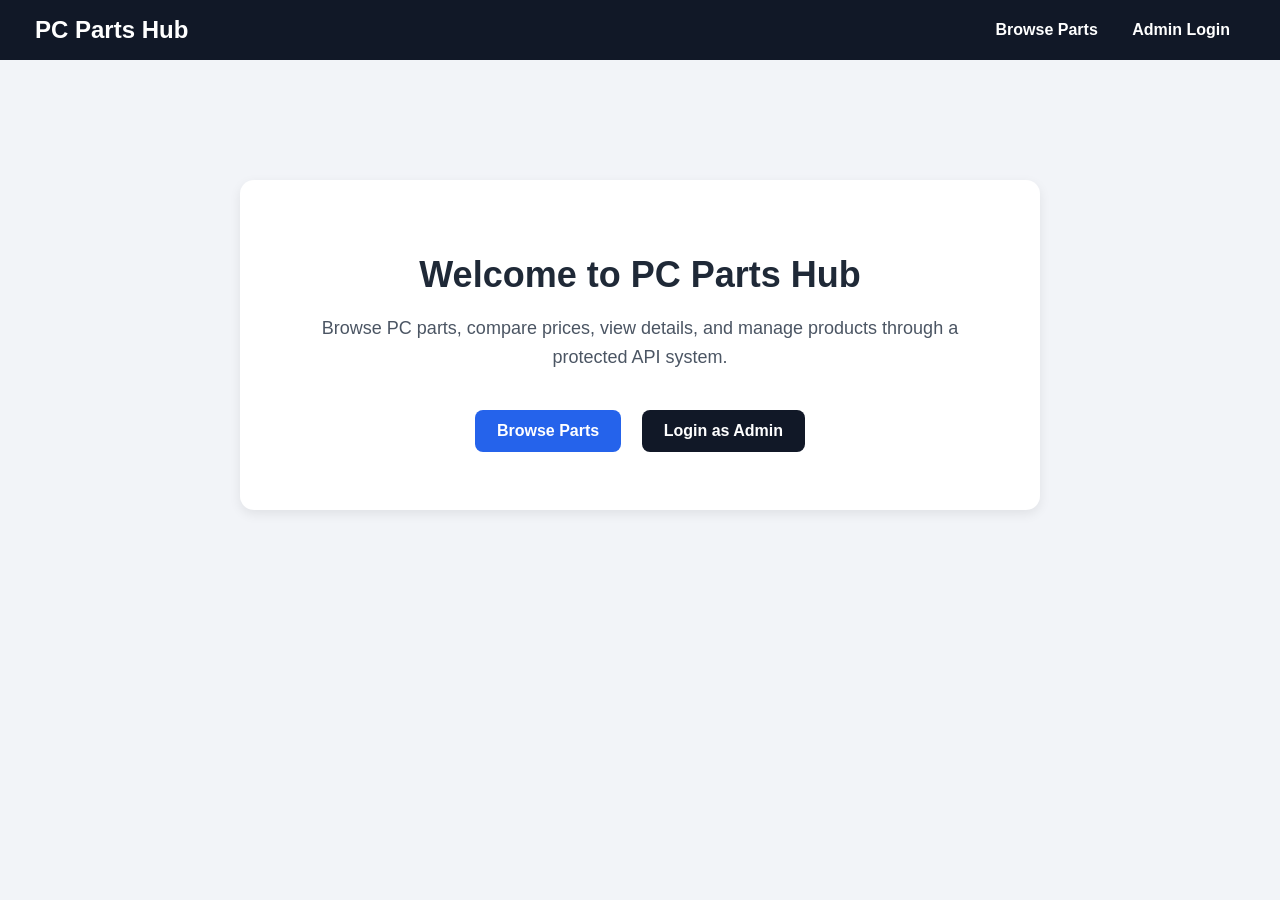
<file: index.html>
<!DOCTYPE html>
<html lang="en">
<head>
    <meta charset="UTF-8">
    <meta name="viewport" content="width=device-width, initial-scale=1.0">
    <title>PC Parts Hub</title>
    <link rel="stylesheet" href="style.css">
</head>
<body>

    <nav class="navbar">
        <h2>PC Parts Hub</h2>
        <div>
            <a href="dashboard.html" class="nav-link">Browse Parts</a>
            <a href="login.html" class="nav-link">Admin Login</a>
        </div>
    </nav>

    <main class="home-container">
        <h1>Welcome to PC Parts Hub</h1>
        <p>
            Browse PC parts, compare prices, view details, and manage products through a protected API system.
        </p>

        <div class="home-actions">
            <a href="dashboard.html" class="home-btn">Browse Parts</a>
            <a href="login.html" class="home-btn secondary">Login as Admin</a>
        </div>
    </main>

</body>
</html>
</file>
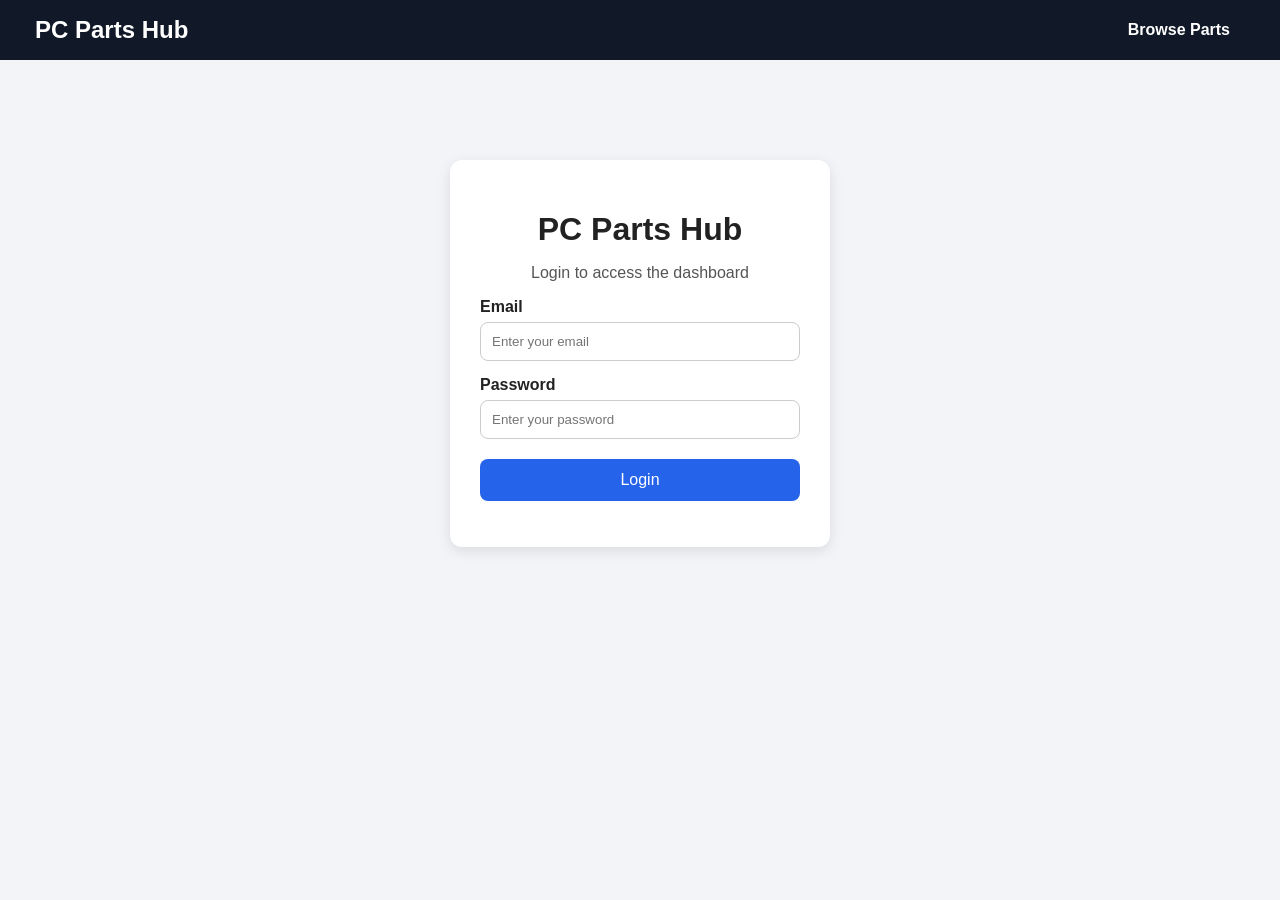
<file: add-part.html>
<!DOCTYPE html>
<html lang="en">
<head>
    <meta charset="UTF-8">
    <meta name="viewport" content="width=device-width, initial-scale=1.0">
    <title>PC Parts Hub - Add Part</title>
    <link rel="stylesheet" href="style.css">
</head>
<body>

    <nav class="navbar">
        <h2>PC Parts Hub</h2>
        <div>
            <a href="dashboard.html" class="nav-link">Dashboard</a>
            <button id="logoutBtn" class="logout-btn">Logout</button>
        </div>
    </nav>

    <main class="form-container">
        <h1>Add New PC Part</h1>
        <p>Add a new part using the protected API endpoint.</p>

        <form id="addPartForm">
            <label>Part Name</label>
            <input type="text" id="partName" required>

            <label>Category</label>
            <select id="category" required>
                <option value="">Select category</option>
                <option value="CPU">CPU</option>
                <option value="GPU">GPU</option>
                <option value="RAM">RAM</option>
                <option value="Storage">Storage</option>
                <option value="Motherboard">Motherboard</option>
                <option value="Power Supply">Power Supply</option>
                <option value="Case">Case</option>
                <option value="Cooling">Cooling</option>
                <option value="Accessories">Accessories</option>
            </select>

            <label>Brand</label>
            <input type="text" id="brand" required>

            <label>Price</label>
            <input type="number" id="price" required>

            <label>Specification</label>
            <textarea id="specification" rows="4" required></textarea>
        <label>Description</label>
        <textarea id="description" rows="4" placeholder="Detailed description for this part"></textarea>

        <label>Rating</label>
        <input type="number" id="rating" min="0" max="5" step="0.1" placeholder="Example: 4.5">

        <label>Warranty</label>
        <input type="text" id="warranty" placeholder="Example: 2 years">
            <label>Stock</label>
            <input type="number" id="stock" required>

            <label>Image URL</label>
            <input type="text" id="imageUrl" placeholder="Optional">

            <button type="submit">Add Part</button>
        </form>

        <p id="addMessage"></p>
    </main>

    <script src="script.js"></script>
</body>
</html>
</file>
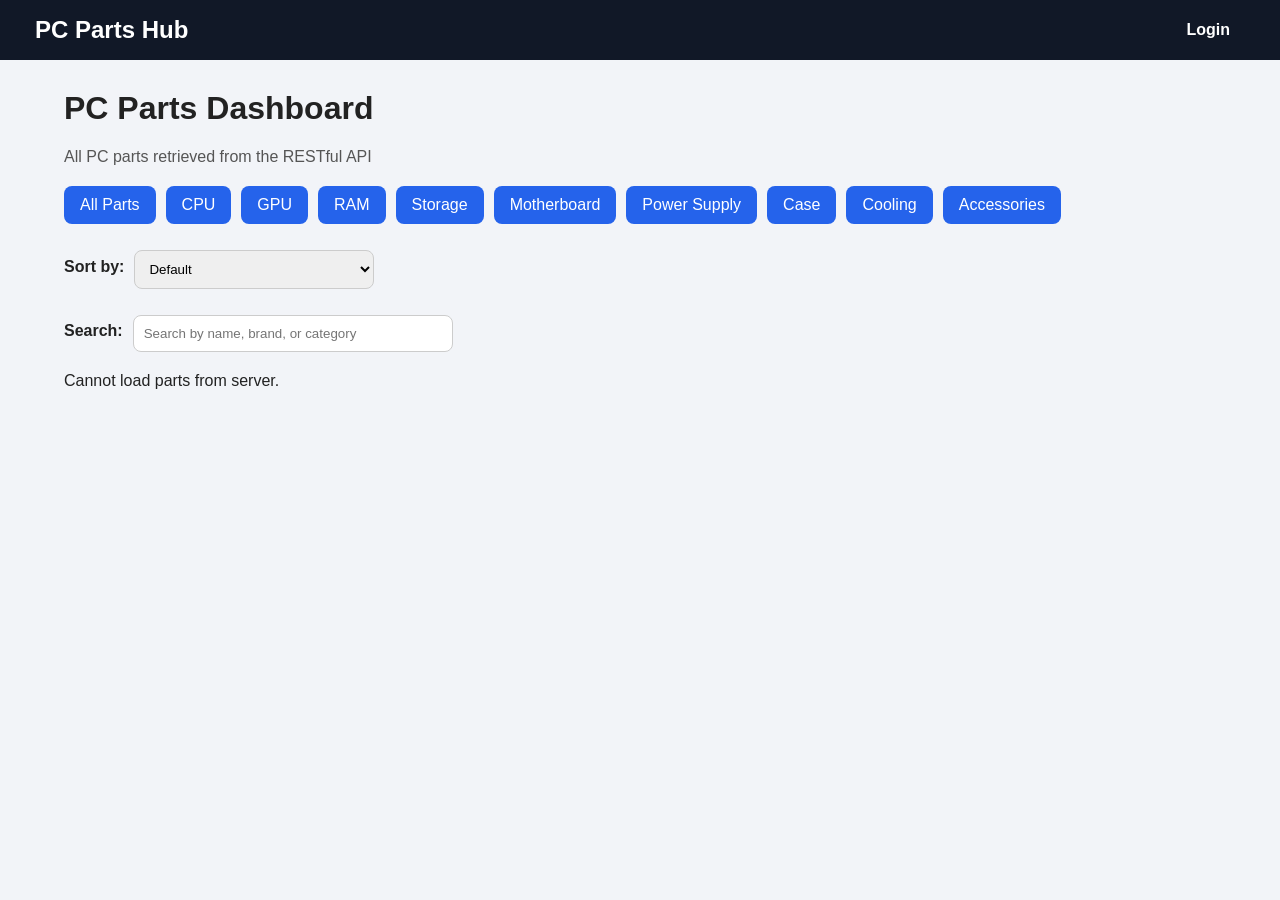
<file: dashboard.html>
<!DOCTYPE html>
<html lang="en">
<head>
    <meta charset="UTF-8">
    <meta name="viewport" content="width=device-width, initial-scale=1.0">
    <title>PC Parts Hub - Dashboard</title>
    <link rel="stylesheet" href="style.css">
</head>
<body>

    <nav class="navbar">
    <h2>PC Parts Hub</h2>
    <div>
        <span id="welcomeUser"></span>
        <a href="login.html" class="nav-link" id="loginLink">Login</a>
        <a href="add-part.html" class="nav-link" id="addPartLink">Add Part</a>
        <button id="logoutBtn" class="logout-btn">Logout</button>
    </div>
</nav>
    <main class="container">
        <h1>PC Parts Dashboard</h1>
        <p class="subtitle">All PC parts retrieved from the RESTful API</p>

        <div class="filter-box">
    <button onclick="loadParts()">All Parts</button>
    <button onclick="loadPartsByCategory('CPU')">CPU</button>
    <button onclick="loadPartsByCategory('GPU')">GPU</button>
    <button onclick="loadPartsByCategory('RAM')">RAM</button>
    <button onclick="loadPartsByCategory('Storage')">Storage</button>
    <button onclick="loadPartsByCategory('Motherboard')">Motherboard</button>
    <button onclick="loadPartsByCategory('Power Supply')">Power Supply</button>
    <button onclick="loadPartsByCategory('Case')">Case</button>
    <button onclick="loadPartsByCategory('Cooling')">Cooling</button>
    <button onclick="loadPartsByCategory('Accessories')">Accessories</button>
</div>
<div class="sort-box">
    <label>Sort by:</label>
    <select id="sortSelect" onchange="sortCurrentParts()">
        <option value="default">Default</option>
        <option value="priceLowHigh">Price: Low to High</option>
        <option value="priceHighLow">Price: High to Low</option>
        <option value="ratingHighLow">Rating: High to Low</option>
    </select>
</div>
<div class="search-box">
    <label>Search:</label>
    <input type="text" id="searchInput" placeholder="Search by name, brand, or category" oninput="searchParts()">
</div>
        <p id="statusMessage"></p>
<div id="detailsBox" class="details-box" style="display: none;"></div>
        <div id="partsContainer" class="parts-grid"></div>
    </main>

    <script src="script.js"></script>
</body>
</html>
</file>
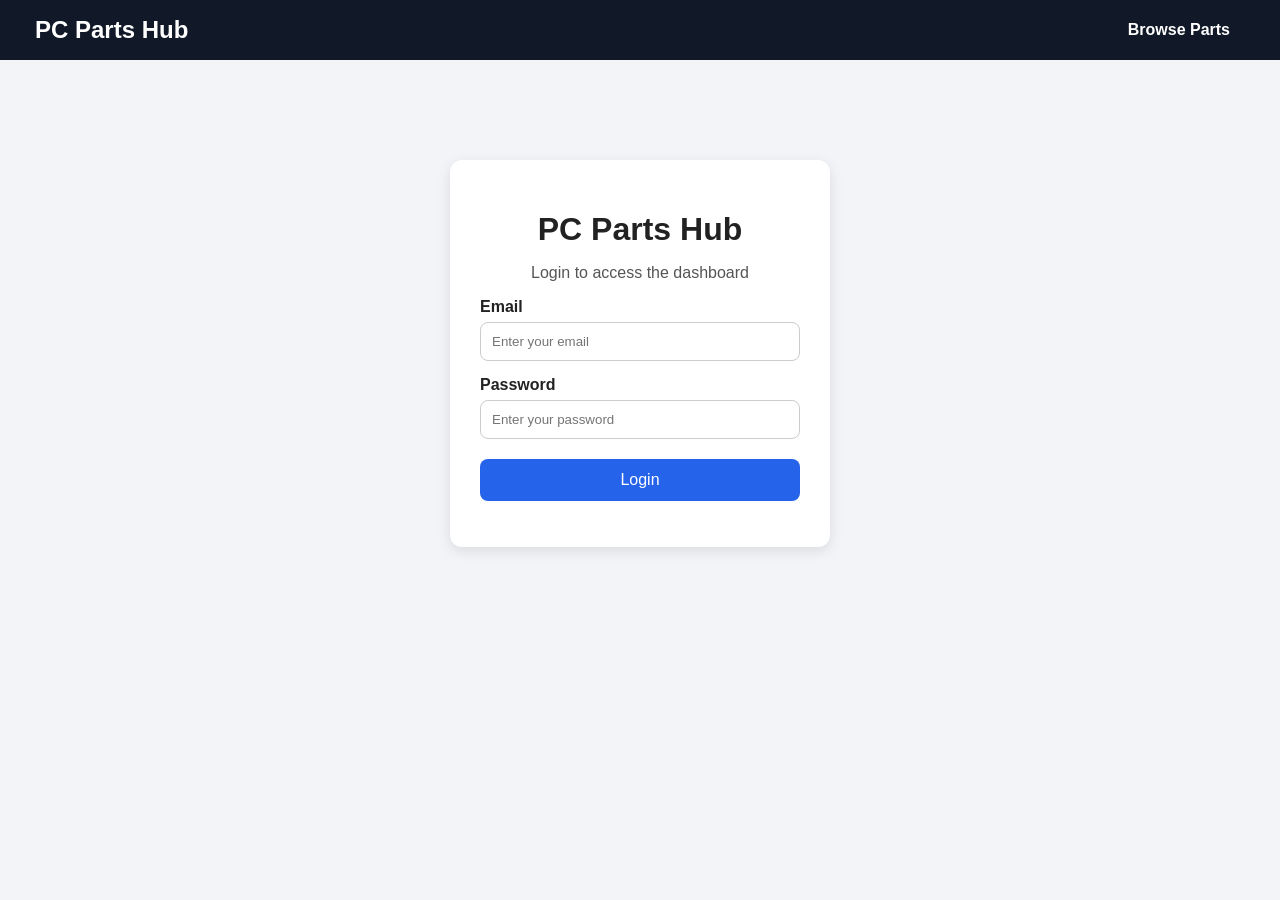
<file: edit-part.html>
<!DOCTYPE html>
<html lang="en">
<head>
    <meta charset="UTF-8">
    <meta name="viewport" content="width=device-width, initial-scale=1.0">
    <title>PC Parts Hub - Edit Part</title>
    <link rel="stylesheet" href="style.css">
</head>
<body>

    <nav class="navbar">
        <h2>PC Parts Hub</h2>
        <div>
            <a href="dashboard.html" class="nav-link">Dashboard</a>
            <a href="add-part.html" class="nav-link">Add Part</a>
            <button id="logoutBtn" class="logout-btn">Logout</button>
        </div>
    </nav>

    <main class="form-container">
        <h1>Edit PC Part</h1>
        <p>Update an existing PC part using the protected API endpoint.</p>

        <form id="editPartForm">
            <label>Part Name</label>
            <input type="text" id="partName" required>

            <label>Category</label>
            <select id="category" required>
                <option value="">Select category</option>
                <option value="CPU">CPU</option>
                <option value="GPU">GPU</option>
                <option value="RAM">RAM</option>
                <option value="Storage">Storage</option>
                <option value="Motherboard">Motherboard</option>
                <option value="Power Supply">Power Supply</option>
                <option value="Case">Case</option>
                <option value="Cooling">Cooling</option>
                <option value="Accessories">Accessories</option>
            </select>

            <label>Brand</label>
            <input type="text" id="brand" required>

            <label>Price</label>
            <input type="number" id="price" required>

            <label>Specification</label>
            <textarea id="specification" rows="4" required></textarea>

            <label>Description</label>
            <textarea id="description" rows="4"></textarea>

            <label>Rating</label>
            <input type="number" id="rating" min="0" max="5" step="0.1">

            <label>Warranty</label>
            <input type="text" id="warranty">

            <label>Stock</label>
            <input type="number" id="stock" required>

            <label>Image URL</label>
            <input type="text" id="imageUrl" placeholder="Optional">

            <button type="submit">Update Part</button>
        </form>

        <p id="editMessage"></p>
    </main>

    <script src="script.js"></script>
</body>
</html>
</file>
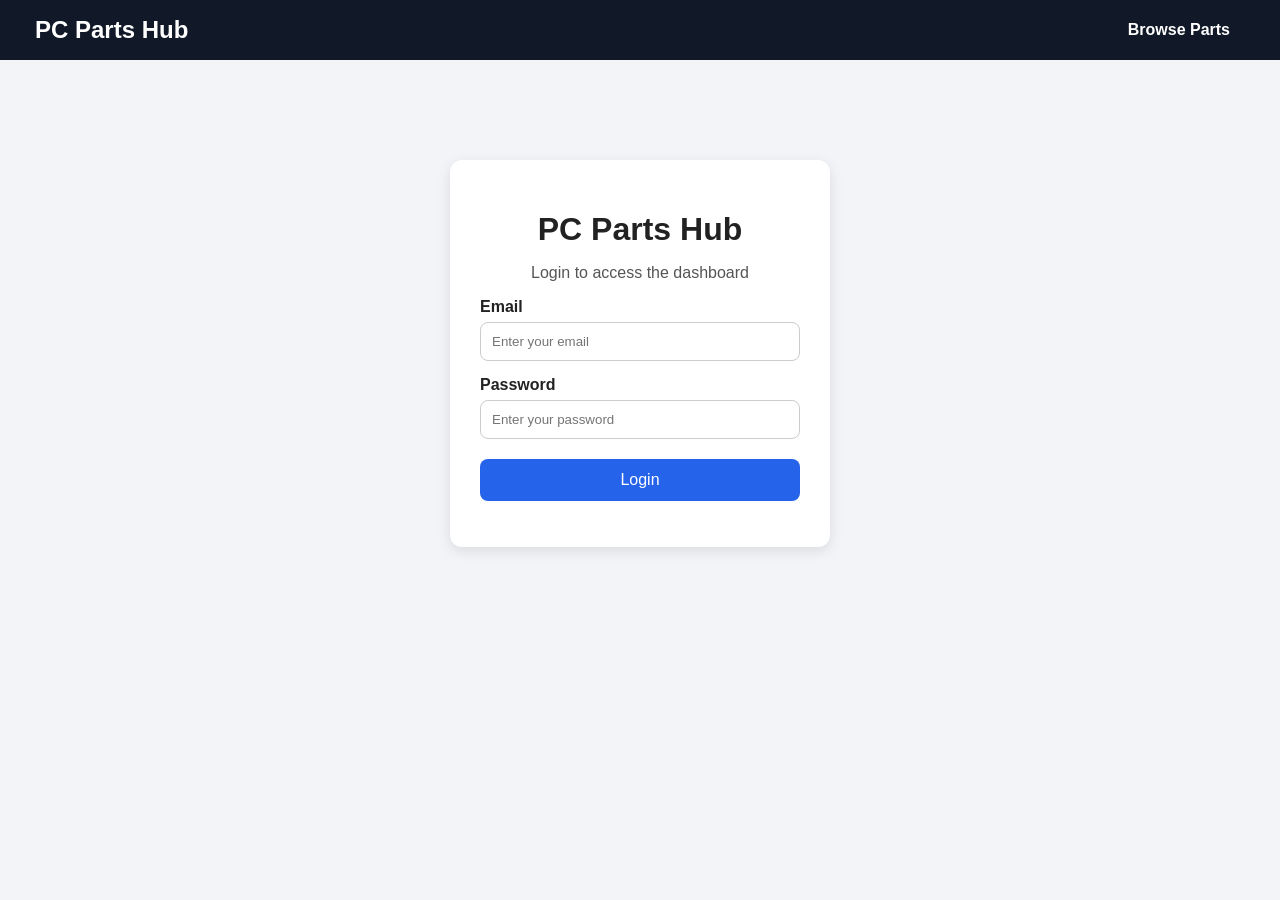
<file: login.html>
<!DOCTYPE html>
<html lang="en">
<head>
    <meta charset="UTF-8">
    <meta name="viewport" content="width=device-width, initial-scale=1.0">
    <title>PC Parts Hub - Login</title>
    <link rel="stylesheet" href="style.css">
</head>
<body>
<nav class="navbar">
    <h2>PC Parts Hub</h2>
    <div>
        <a href="dashboard.html" class="nav-link">Browse Parts</a>
    </div>
</nav>
    <div class="login-container">
        <h1>PC Parts Hub</h1>
        <p>Login to access the dashboard</p>

        <form id="loginForm">
            <label>Email</label>
            <input type="email" id="email" placeholder="Enter your email" required>

            <label>Password</label>
            <input type="password" id="password" placeholder="Enter your password" required>

            <button type="submit">Login</button>
        </form>

        <p id="message"></p>
    </div>

    <script src="script.js"></script>
</body>
</html>
</file>
<file: style.css>
* {
    box-sizing: border-box;
    font-family: Arial, sans-serif;
}

body {
    margin: 0;
    background: #f2f4f8;
    color: #222;
}

.login-container {
    width: 380px;
    margin: 100px auto;
    background: white;
    padding: 30px;
    border-radius: 12px;
    box-shadow: 0 4px 14px rgba(0, 0, 0, 0.1);
}

.login-container h1 {
    text-align: center;
    margin-bottom: 10px;
}

.login-container p {
    text-align: center;
    color: #555;
}

label {
    display: block;
    margin-top: 15px;
    font-weight: bold;
}

input, textarea, select {
    width: 100%;
    padding: 11px;
    margin-top: 6px;
    border: 1px solid #ccc;
    border-radius: 8px;
}

button {
    width: 100%;
    margin-top: 20px;
    padding: 12px;
    background: #2563eb;
    border: none;
    color: white;
    border-radius: 8px;
    font-size: 16px;
    cursor: pointer;
}

button:hover {
    background: #1d4ed8;
}

#message {
    margin-top: 15px;
    font-weight: bold;
}

.navbar {
    background: #111827;
    color: white;
    padding: 16px 35px;
    display: flex;
    justify-content: space-between;
    align-items: center;
}

.navbar h2 {
    margin: 0;
}

.nav-link {
    color: white;
    text-decoration: none;
    margin: 0 15px;
    font-weight: bold;
}

.logout-btn {
    width: auto;
    margin: 0;
    padding: 8px 14px;
    background: #dc2626;
}

.logout-btn:hover {
    background: #b91c1c;
}

.container {
    width: 90%;
    margin: 30px auto;
}

.subtitle {
    color: #555;
}

.filter-box {
    margin: 20px 0;
    display: flex;
    gap: 10px;
    flex-wrap: wrap;
}

.filter-box button {
    width: auto;
    margin-top: 0;
    padding: 10px 16px;
}

.parts-grid {
    display: grid;
    grid-template-columns: repeat(auto-fit, minmax(260px, 1fr));
    gap: 20px;
}

.part-card {
    background: white;
    padding: 20px;
    border-radius: 12px;
    box-shadow: 0 4px 14px rgba(0, 0, 0, 0.08);
}

.part-card h3 {
    margin-top: 0;
    color: #1d4ed8;
}

.part-card p {
    margin: 8px 0;
}

.badge {
    display: inline-block;
    padding: 5px 10px;
    background: #e0ecff;
    color: #1d4ed8;
    border-radius: 20px;
    font-size: 13px;
    font-weight: bold;
}

.price {
    font-size: 18px;
    font-weight: bold;
    color: #15803d;
}

.form-container {
    width: 520px;
    margin: 40px auto;
    background: white;
    padding: 30px;
    border-radius: 12px;
    box-shadow: 0 4px 14px rgba(0, 0, 0, 0.1);
}

.form-container h1 {
    margin-top: 0;
}

.form-container p {
    color: #555;
}
.details-box {
    background: white;
    border-left: 5px solid #2563eb;
    padding: 18px;
    margin: 20px 0;
    border-radius: 10px;
    box-shadow: 0 4px 14px rgba(0, 0, 0, 0.08);
}

.details-box h3 {
    margin-top: 0;
    color: #1d4ed8;
}

.details-btn {
    width: auto;
    padding: 8px 12px;
    margin-top: 10px;
    background: #111827;
}

.details-btn:hover {
    background: #374151;
}

.sort-box {
    margin: 15px 0 20px 0;
    display: flex;
    align-items: center;
    gap: 10px;
}

.sort-box label {
    margin-top: 0;
    font-weight: bold;
}

.sort-box select {
    width: 240px;
    padding: 10px;
}

.search-box {
    margin: 15px 0 20px 0;
    display: flex;
    align-items: center;
    gap: 10px;
}

.search-box label {
    margin-top: 0;
    font-weight: bold;
}

.search-box input {
    width: 320px;
    padding: 10px;
}

.delete-btn {
    width: auto;
    padding: 8px 12px;
    margin-top: 10px;
    margin-left: 8px;
    background: #dc2626;
}

.delete-btn:hover {
    background: #b91c1c;
}

.edit-btn {
    width: auto;
    padding: 8px 12px;
    margin-top: 10px;
    margin-left: 8px;
    background: #2563eb;
}

.edit-btn:hover {
    background: #1d4ed8;
}

.home-container {
    max-width: 800px;
    margin: 120px auto;
    text-align: center;
    background: #ffffff;
    padding: 50px;
    border-radius: 14px;
    box-shadow: 0 4px 12px rgba(0,0,0,0.08);
}

.home-container h1 {
    font-size: 36px;
    color: #1f2937;
    margin-bottom: 15px;
}

.home-container p {
    font-size: 18px;
    color: #4b5563;
    line-height: 1.6;
}

.home-actions {
    margin-top: 30px;
}

.home-btn {
    display: inline-block;
    padding: 12px 22px;
    margin: 8px;
    background: #2563eb;
    color: white;
    text-decoration: none;
    border-radius: 8px;
    font-weight: bold;
}

.home-btn:hover {
    background: #1d4ed8;
}

.home-btn.secondary {
    background: #111827;
}

.home-btn.secondary:hover {
    background: #374151;
}
</file>
